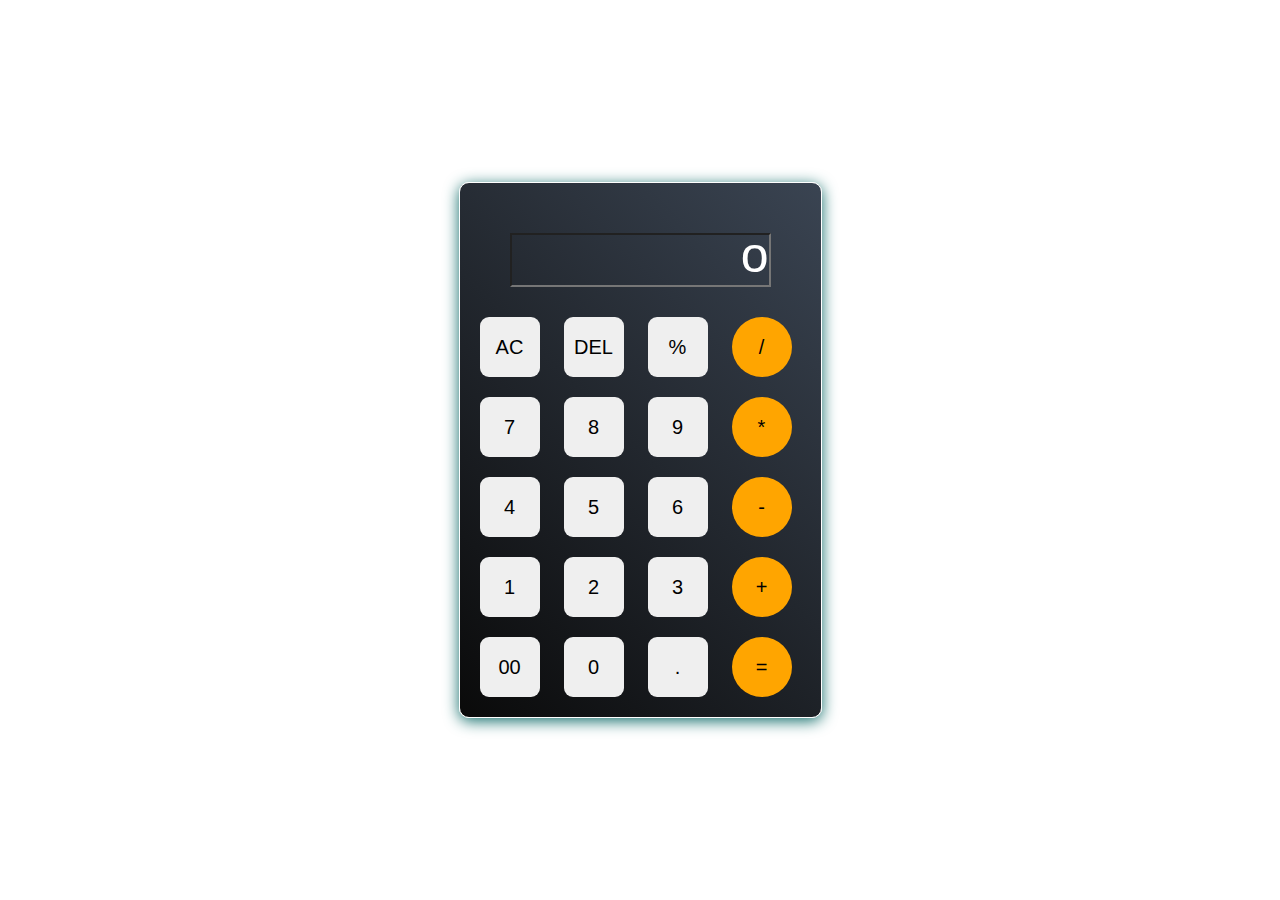
<file: index.html>
<!DOCTYPE html>
<html lang="en">
<head>
    <meta charset="UTF-8">
    <meta name="viewport" content="width=device-width, initial-scale=1.0">
    <title>making calculator</title>
    <link rel="stylesheet" href="cal.css">
</head>
<body>
    <div class="calculator">
        <input type="text" placeholder="o">
        <div>
            <button>AC</button>
            <button>DEL</button>
            <button>%</button>
            <button class="colour">/</button>
        </div>
        <div>
            <button>7</button>
            <button>8</button>
            <button>9</button>
            <button class="colour">*</button>
        </div>
        <div>
            <button>4</button>
            <button>5</button>
            <button>6</button>
            <button class="colour">-</button>
        </div>
        <div>
            <button>1</button>
            <button>2</button>
            <button>3</button>
            <button class="colour">+</button>
        </div>
        <div>
            <button>00</button>
            <button>0</button>
            <button>.</button>
            <button class="colour">=</button>
        </div>
    </div>
    <script src="cal.js"></script> 
    
</body>
</html>
</file>
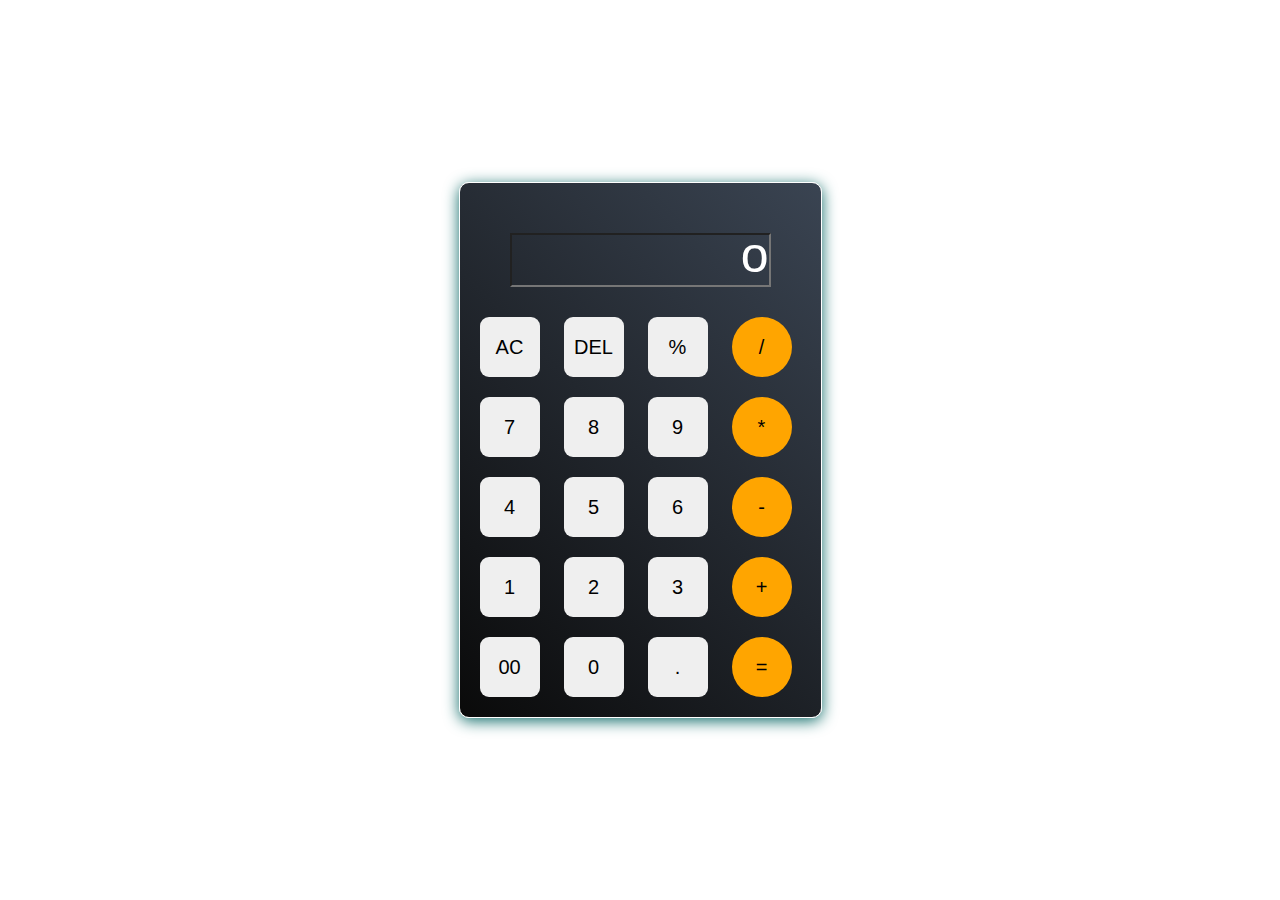
<file: hello.html>
<!DOCTYPE html>
<html lang="en">
<head>
    <meta charset="UTF-8">
    <meta name="viewport" content="width=device-width, initial-scale=1.0">
    <title>making calculator</title>
    <link rel="stylesheet" href="cal.css">
</head>
<body>
    <div class="calculator">
        <input type="text" placeholder="o">
        <div>
            <button>AC</button>
            <button>DEL</button>
            <button>%</button>
            <button class="colour">/</button>
        </div>
        <div>
            <button>7</button>
            <button>8</button>
            <button>9</button>
            <button class="colour">*</button>
        </div>
        <div>
            <button>4</button>
            <button>5</button>
            <button>6</button>
            <button class="colour">-</button>
        </div>
        <div>
            <button>1</button>
            <button>2</button>
            <button>3</button>
            <button class="colour">+</button>
        </div>
        <div>
            <button>00</button>
            <button>0</button>
            <button>.</button>
            <button class="colour">=</button>
        </div>
    </div>
    
    
</body>
</html>
</file>
<file: cal.css>
*{
    margin: 0px;
    padding: 0px;
    box-sizing: border-box;
}
body{
    width: 100vw;
    height: 100vh;
    
    display: flex;
    justify-content: center;
    align-items: center;

}
.calculator{
    border: 1px solid white;
    padding: 10px;
    border-radius: 10px;
    background: linear-gradient(45deg,#0a0a0a,#3a4452);
    box-shadow:0px 3px 15px rgb(16, 108, 105)
   
}

input{
    height: 6vh;
    width: 261px;
    text-align: right;
    background: transparent;
    font-size: 20px;
    margin: 40px;
    margin-bottom: 20px;
    cursor: pointer;
    color: white;
    padding-top: 10px;
}
input::placeholder{
    color: white;
    font-size: 50px;
}
button{
    height: 60px;
    width: 60px;
    margin: 10px;
    border-radius: 15%;
    border: none;
    color: black;
    font-size: 20px;
    cursor: pointer;

}

.colour{
    background-color: orange;
    border-radius: 50%;
    cursor: pointer;
}
input text{
    font-size: 20px;
    color: white;
}

button:hover{
    background: linear-gradient(45deg,#0a0a0a,#3a4452);
    color: orange;
}
button:active{
    background-color: red;
    opacity: 0.1;
}
.colour:hover{
    background: orange;
    color: black;
}
</file>
